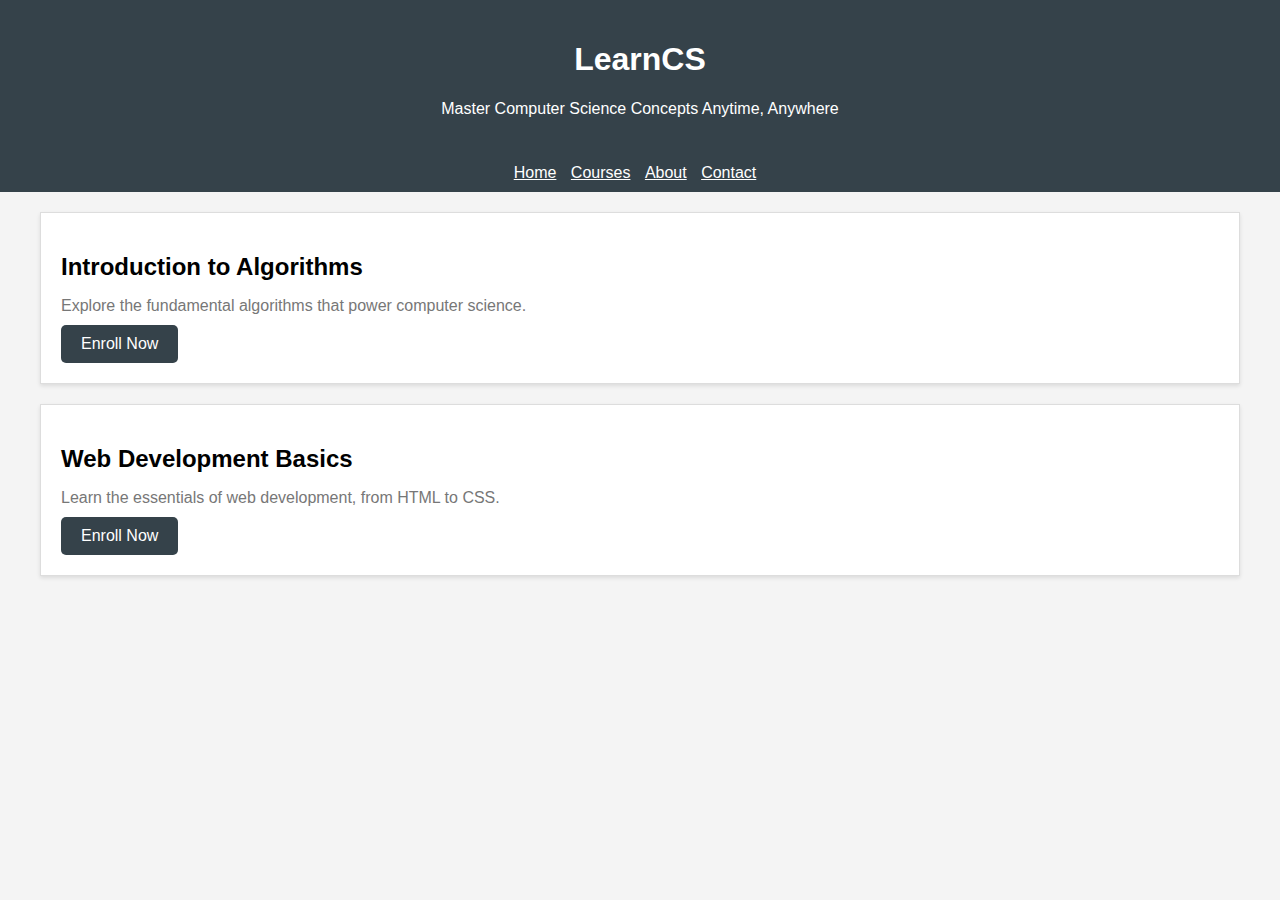
<file: index.html>
<!DOCTYPE html>
<html lang="en">
<head>
  <meta charset="UTF-8">
  <meta name="viewport" content="width=device-width, initial-scale=1.0">
  <link rel="stylesheet" href="styles.css">
  <title>LearnCS - Master Computer Science Concepts</title>
</head>
<body>
  <header>
    <h1>LearnCS</h1>
    <p>Master Computer Science Concepts Anytime, Anywhere</p>
  </header>
  <nav>
    <ul>
      <li><a href="#">Home</a></li>
      <li><a href="#">Courses</a></li>
      <li><a href="#">About</a></li>
      <li><a href="#">Contact</a></li>
    </ul>
  </nav>
  <div class="container">
    <div class="course-card">
      <h2 class="course-title">Introduction to Algorithms</h2>
      <p class="course-description">Explore the fundamental algorithms that power computer science.</p>
      <a href="#" class="btn">Enroll Now</a>
    </div>
    <div class="course-card">
      <h2 class="course-title">Web Development Basics</h2>
      <p class="course-description">Learn the essentials of web development, from HTML to CSS.</p>
      <a href="#" class="btn">Enroll Now</a>
    </div>
    <!-- More course cards can be added here -->
  </div>
</body>
</html>
</file>
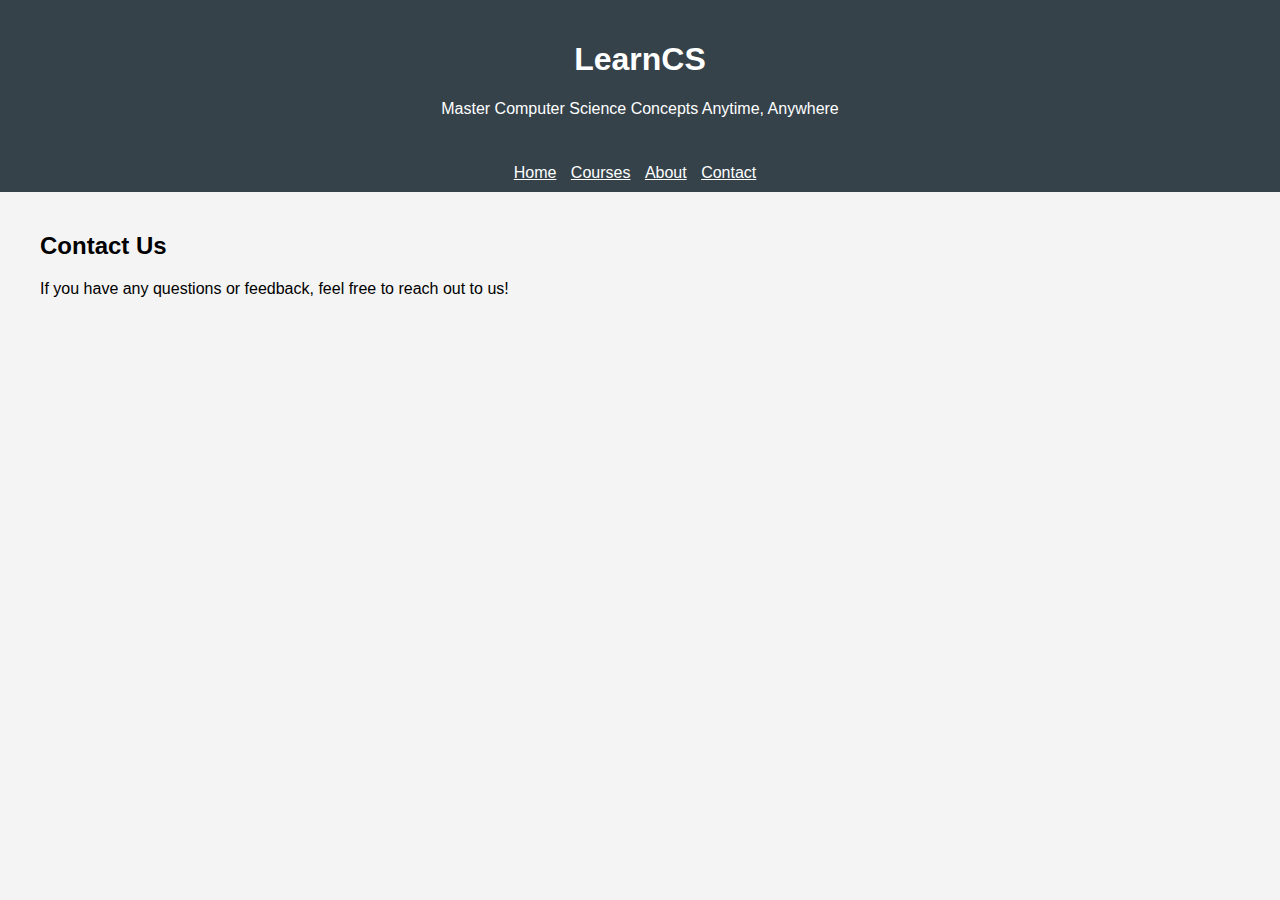
<file: contact.html>
<!DOCTYPE html>
<html lang="en">
<head>
  <meta charset="UTF-8">
  <meta name="viewport" content="width=device-width, initial-scale=1.0">
  <link rel="stylesheet" href="styles.css">
  <title>LearnCS - Contact</title>
</head>
<body>
  <!-- Include header and navigation from a shared file -->
  <header>
    <h1>LearnCS</h1>
    <p>Master Computer Science Concepts Anytime, Anywhere</p>
  </header>
  <!-- Include navigation from a shared file -->
  <nav>
    <ul>
      <li><a href="home.html">Home</a></li>
      <li><a href="courses.html">Courses</a></li>
      <li><a href="about.html">About</a></li>
      <li><a href="contact.html">Contact</a></li>
    </ul>
  </nav>
  <div class="container">
    <!-- Content specific to the contact page -->
    <h2>Contact Us</h2>
    <p>If you have any questions or feedback, feel free to reach out to us!</p>
  </div>
</body>
</html>
</file>
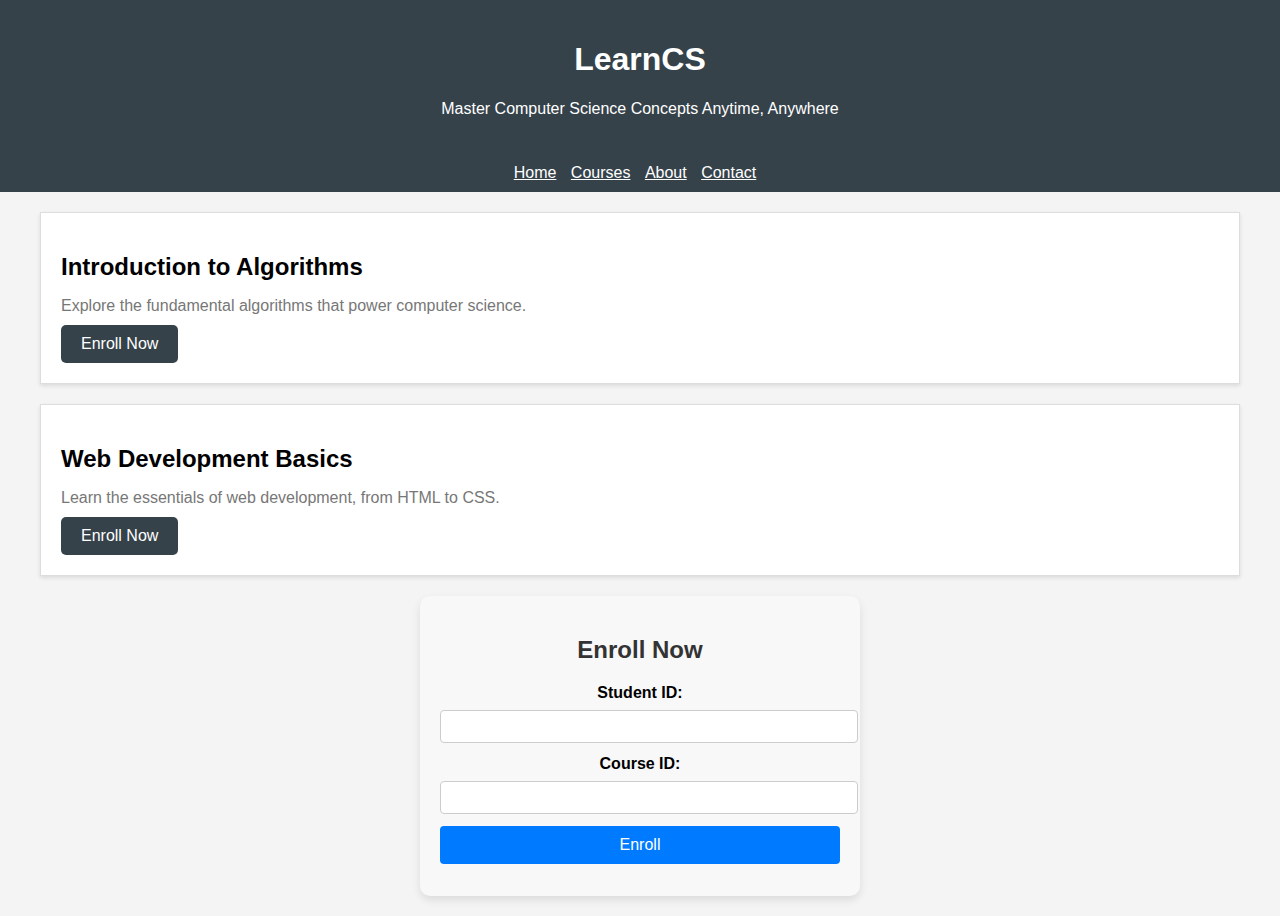
<file: courses.html>
<!DOCTYPE html>
<html lang="en">
<head>
  <meta charset="UTF-8">
  <meta name="viewport" content="width=device-width, initial-scale=1.0">
  <link rel="stylesheet" href="styles.css">
  <link rel="stylesheet" href="https://cdnjs.cloudflare.com/ajax/libs/font-awesome/6.0.0-beta3/css/all.min.css">
  <title>LearnCS - Courses</title>
</head>
<body>
  <!-- Include header and navigation from a shared file -->
  <header>
    <h1>LearnCS</h1>
    <p>Master Computer Science Concepts Anytime, Anywhere</p>
  </header>
  <!-- Include navigation from a shared file -->
  <nav>
    <ul>
      <li><a href="home.html">Home</a></li>
      <li><a href="courses.html">Courses</a></li>
      <li><a href="about.html">About</a></li>
      <li><a href="contact.html">Contact</a></li>
    </ul>
  </nav>
  <div class="container">
    <div class="course-card">
      <h2 class="course-title">Introduction to Algorithms</h2>
      <p class="course-description">Explore the fundamental algorithms that power computer science.</p>
      <!-- Link to the PHP script that handles enrollment -->
      <a href="enroll.php?course=1" class="btn">Enroll Now</a>
    </div>

    <div class="course-card">
      <h2 class="course-title">Web Development Basics</h2>
      <p class="course-description">Learn the essentials of web development, from HTML to CSS.</p>
      <!-- Link to the PHP script that handles enrollment -->
      <a href="enroll.php?course=2" class="btn">Enroll Now</a>
    </div>

    <!-- ... add more course cards as needed ... -->

    <!-- Add the enrollment form here -->
<div class="enrollment-form">
    <h2>Enroll Now</h2>
    <form action="enroll.php" method="post">
        <label for="student_id">Student ID:</label>
        <input type="text" name="student_id" pattern="[0-9]+" required><br>

        <label for="course_id">Course ID:</label>
        <input type="text" name="course_id" pattern="[0-9]+" required><br>

        <input type="submit" value="Enroll">
    </form>
</div>

</body>
</html>
</file>
<file: styles.css>
/* Resetting some default styles */
body {
  font-family: Arial, sans-serif; /* Set default font */
  margin: 0;
  padding: 0;
  background-color: #f4f4f4; /* Set background color */
}

/* Styling the header */
header {
  background-color: #35424a; /* Set background color */
  color: #fff; /* Set text color */
  padding: 20px;
  text-align: center;
}

/* Styling the navigation */
nav {
  background-color: #35424a;
  color: white;
  text-align: center;
  padding: 10px;
}

/* Styling the navigation links */
nav ul {
  margin: 0;
  padding: 0;
  list-style: none;
}

nav ul li {
  display: inline; /* Display horizontally */
  margin-right: 10px; /* Add space between items */
}

nav ul li a {
  color: white; /* Set link color */
}

/* Change the color of the links when hovered over */
nav ul li a:hover {
  color: #CCCCCC; /* Light gray color for hover effect */
}

/* Creating a container for content */
.container {
  max-width: 1200px; /* Set maximum width */
  margin: 0 auto; /* Center the container */
  padding: 20px;
}

/* Styling individual course cards */
.course-card {
  background-color: #fff;
  border: 1px solid #ddd;
  padding: 20px;
  margin-bottom: 20px;
  box-shadow: 0 2px 4px rgba(0, 0, 0, 0.1);
  transition: transform 0.2s; /* Add transition effect */
}

/* Hover effect on course cards */
.course-card:hover {
  transform: translateY(-5px); /* Move card up on hover */
}

/* Styling course title */
.course-title {
  font-size: 1.5rem; /* Set font size */
  margin-bottom: 10px;
}

/* Styling course description */
.course-description {
  color: #777; /* Set text color */
  margin-bottom: 10px;
}

/* Styling buttons */
.btn {
  display: inline-block;
  padding: 10px 20px;
  background-color: #35424a;
  color: #fff;
  text-decoration: none;
  border-radius: 5px;
  transition: background-color 0.2s; /* Add transition effect */
}

/* Hover effect on buttons */
.btn:hover {
  background-color: #222; /* Darken background on hover */
}

/* Styling team members section */
.team-member {
  display: flex; /* Set display to flex */
  align-items: center; /* Align items vertically */
}

/* Adding some space between the icon and the name */
.name {
  margin-left: 10px; /* Add space to the left of the name */
}

/* Styling enrollment form */
.enrollment-form {
    background-color: #f8f8f8;
    border-radius: 10px;
    padding: 20px;
    text-align: center;
    max-width: 400px;
    margin: 0 auto; /* Center the form */
    box-shadow: 0 4px 8px rgba(0, 0, 0, 0.1);
}

.enrollment-form h2 {
    color: #333; /* Set heading color */
}

.enrollment-form label {
    display: block;
    margin-bottom: 8px;
    font-weight: bold;
}

.enrollment-form input {
    width: 100%;
    padding: 8px;
    margin-bottom: 12px;
    border: 1px solid #ccc;
    border-radius: 4px;
}

.enrollment-form input[type="submit"] {
    background-color: #007bff;
    color: #fff;
    cursor: pointer;
    border: none;
    border-radius: 4px;
    padding: 10px 20px;
    font-size: 16px;
    transition: background-color 0.3s ease;
}

.enrollment-form input[type="submit"]:hover {
    background-color: #0056b3;
}
</file>
